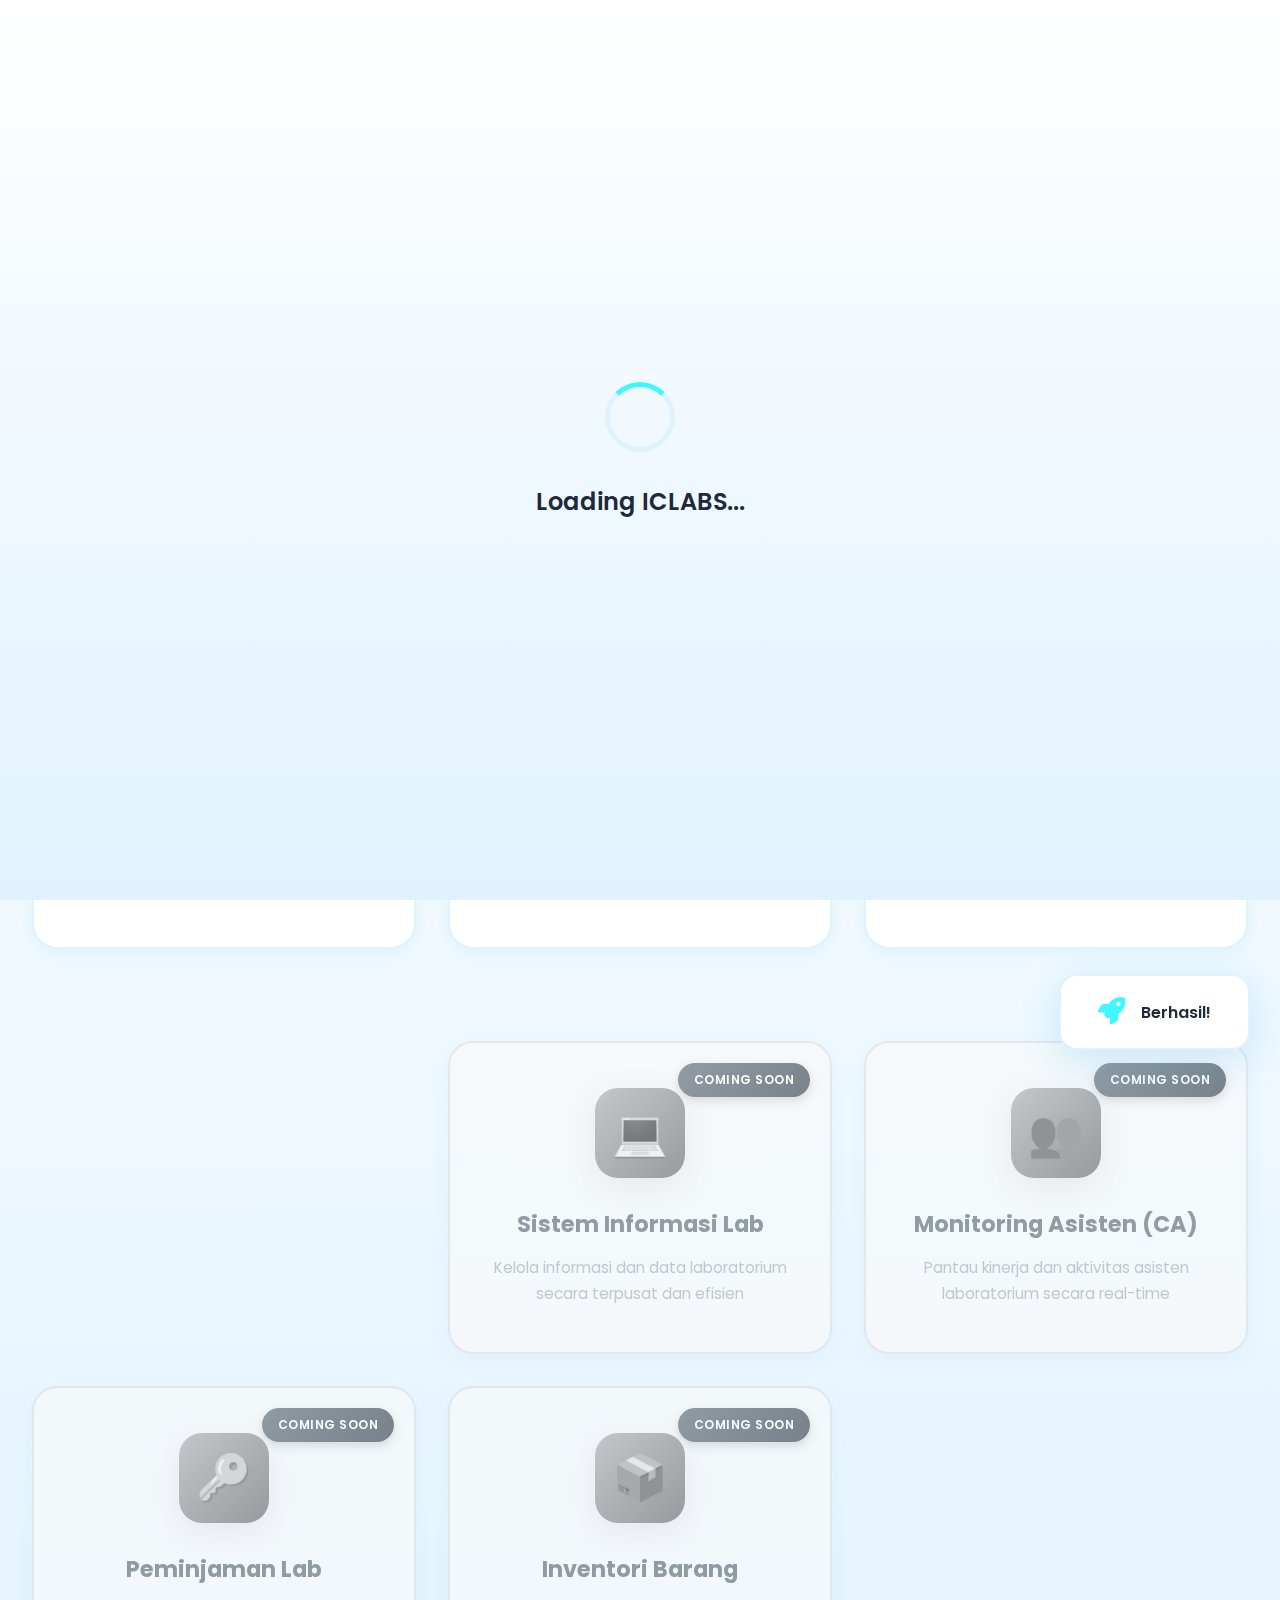
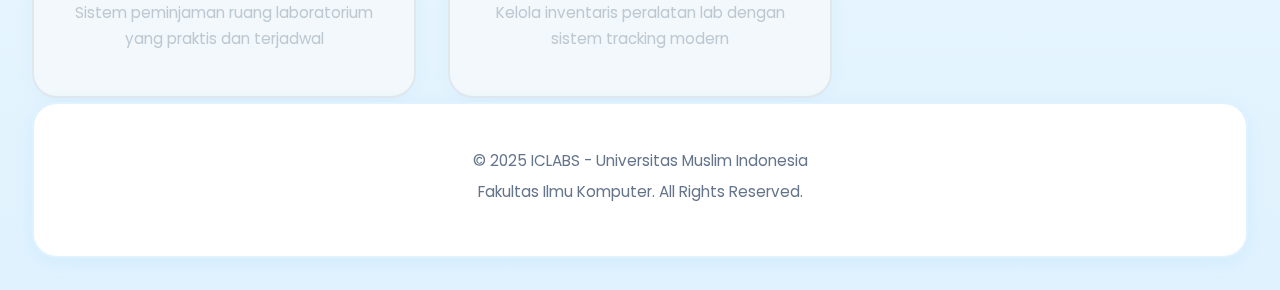
<file: index.html>
<!DOCTYPE html>
<html lang="id">
<head>
    <meta charset="UTF-8">
    <meta name="viewport" content="width=device-width, initial-scale=1.0">
    <title>ICLABS - Integrated Computer Laboratory System</title>
    <link href="https://fonts.googleapis.com/css2?family=Poppins:wght@300;400;500;600;700;800&display=swap" rel="stylesheet">
    <link rel="stylesheet" href="https://cdnjs.cloudflare.com/ajax/libs/font-awesome/6.5.1/css/all.min.css">
    <link rel="stylesheet" href="styles.css">
    <link rel="icon" href="iclabs.png" type="image/x-icon">
</head>
<body>
    <div class="loading-screen" id="loadingScreen">
        <div class="loader"></div>
        <div class="loading-text">Loading ICLABS...</div>
    </div>

    <!-- Scroll Progress Indicator -->
    <div class="scroll-indicator" id="scrollIndicator"></div>

    <!-- Grid Background -->
    <div class="grid-background"></div>
    
    <!-- Blue Orbs -->
    <div class="blue-orbs">
        <div class="orb"></div>
        <div class="orb"></div>
    </div>

    <!-- Toast Notification -->
    <div class="toast" id="toast">
        <i class="fas fa-rocket"></i>
        <span id="toastMessage">Berhasil!</span>
    </div>

    <!-- Floating Action Button -->
    <div class="fab" onclick="window.scrollTo({top: 0, behavior: 'smooth'})">
        <i class="fas fa-arrow-up"></i>
    </div>

    <div class="container">
        <!-- Header -->
        <div class="header">
            <div class="header-left">
                <div class="logos-container">
                    <!-- Logo Universitas Muslim Indonesia (Clickable) -->
                    <a href="https://umi.ac.id/" target="_blank" class="logo-link" title="Universitas Muslim Indonesia">
                        <div class="logo-box">
                            <img src="umi.png" alt="Logo UMI"> 
                            <div class="logo-placeholder">
                            </div>
                        </div>
                    </a>
                    
                    <div class="logo-connector"></div>
                    
                    <!-- Logo Fakultas Ilmu Komputer (Clickable) -->
                    <a href="https://fikom.umi.ac.id" target="_blank" class="logo-link" title="Fakultas Ilmu Komputer">
                        <div class="logo-box">
                            <img src="fikom.png" alt="Logo FIKOM">
                            <div class="logo-placeholder">
                            </div>
                        </div>
                    </a>
                    
                    <div class="logo-connector"></div>
                    
                    <!-- Logo ICLABS -->
                    <a href="https://fikom.umi.ac.id" target="_blank" class="logo-link" title="Fakultas Ilmu Komputer">
                        <div class="logo-box">
                            <img src="iclabs.png" alt="Logo FIKOM">
                            <div class="logo-placeholder">
                            </div>
                        </div>
                    </a>
                </div>
                
                <div class="university-info">
                    <h1>ICLABS</h1>
                    <p>Universitas Muslim Indonesia - Fakultas Ilmu Komputer</p>
                </div>
            </div>
        </div>

        <!-- Welcome Section -->
        <div class="welcome-section">
            <h2>Selamat Datang</h2>
            <p>Integrated Computer Laboratory System - Platform terpadu untuk manajemen laboratorium komputer yang modern dan efisien</p>
        </div>

        <!-- Apps Grid -->
        <div class="apps-grid">
            <!-- App 1 - Sistem Informasi Lab -->
            <a href="https://iclabs.fikom.umi.ac.id/" class="app-card" data-title="Sistem Informasi Sumber Daya">
                <div class="app-icon">📊</div>
                <h3>Sistem Informasi Sumber Daya</h3>
                <p>Manajemen sumber daya laboratorium dengan sistem yang terintegrasi</p>
            </a>
            <!-- App 2 - Monitoring Praktikum -->
            <a href="https://iclabs.fikom.umi.ac.id/s/monitoring-praktikum/" class="app-card" data-title="Monitoring Praktikum">
                <div class="app-icon">📋</div>
                <h3>Monitoring Praktikum</h3>
                <p>Lacak dan kelola kegiatan praktikum dengan mudah dan terorganisir</p>
            </a>

            <!-- App 3 - Pendaftaran Asisten -->
            <a href="https://iclabs.fikom.umi.ac.id/s/registrasi/login" class="app-card" data-title="Pendaftaran Asisten">
                <div class="app-icon">📝</div>
                <h3>Pendaftaran Asisten</h3>
                <p>Daftar sebagai asisten laboratorium dengan proses yang cepat</p>
            </a>

            <!-- App 4 - Pembayaran Lab -->
            <a href="https://iclabs.fikom.umi.ac.id/s/SIPEMLA/" class="app-card" data-title="Pembayaran Lab">
                <div class="app-icon">💳</div>
                <h3>Pembayaran Lab</h3>
                <p>Sistem pembayaran laboratorium yang aman dan transparan</p>
            </a>
            <!-- App 5 - Sistem Informasi Sumber Daya -->
            <a href="#" class="app-card coming-soon" data-title="Sistem Informasi Lab">
                <div class="coming-soon-badge">Coming Soon</div>
                <div class="app-icon">💻</div>
                <h3>Sistem Informasi Lab</h3>
                <p>Kelola informasi dan data laboratorium secara terpusat dan efisien</p>
            </a>          
            <!-- App 6 - Monitoring Asisten (CA) -->
            <a href="#" class="app-card coming-soon" data-title="Monitoring Asisten (CA)">
                <div class="coming-soon-badge">Coming Soon</div>
                <div class="app-icon">👥</div>
                <h3>Monitoring Asisten (CA)</h3>
                <p>Pantau kinerja dan aktivitas asisten laboratorium secara real-time</p>
            </a>
            <!-- App 7 - Peminjaman Lab -->
            <a href="#" class="app-card coming-soon" data-title="Peminjaman Lab">
                <div class="coming-soon-badge">Coming Soon</div>
                <div class="app-icon">🔑</div>
                <h3>Peminjaman Lab</h3>
                <p>Sistem peminjaman ruang laboratorium yang praktis dan terjadwal</p>
            </a>
            <!-- App 8 - Inventori Barang -->
            <a href="#" class="app-card coming-soon" data-title="Inventori Barang">
                <div class="coming-soon-badge">Coming Soon</div>
                <div class="app-icon">📦</div>
                <h3>Inventori Barang</h3>
                <p>Kelola inventaris peralatan lab dengan sistem tracking modern</p>
            </a>
        </div>

        <!-- Footer -->
        <div class="footer">
            <p>&copy; 2025 ICLABS - Universitas Muslim Indonesia</p>
            <p>Fakultas Ilmu Komputer. All Rights Reserved.</p>
        </div>
    </div>

    <!-- Main JavaScript -->
    <script src="script.js"> </script>
</body>
</html>
</file>
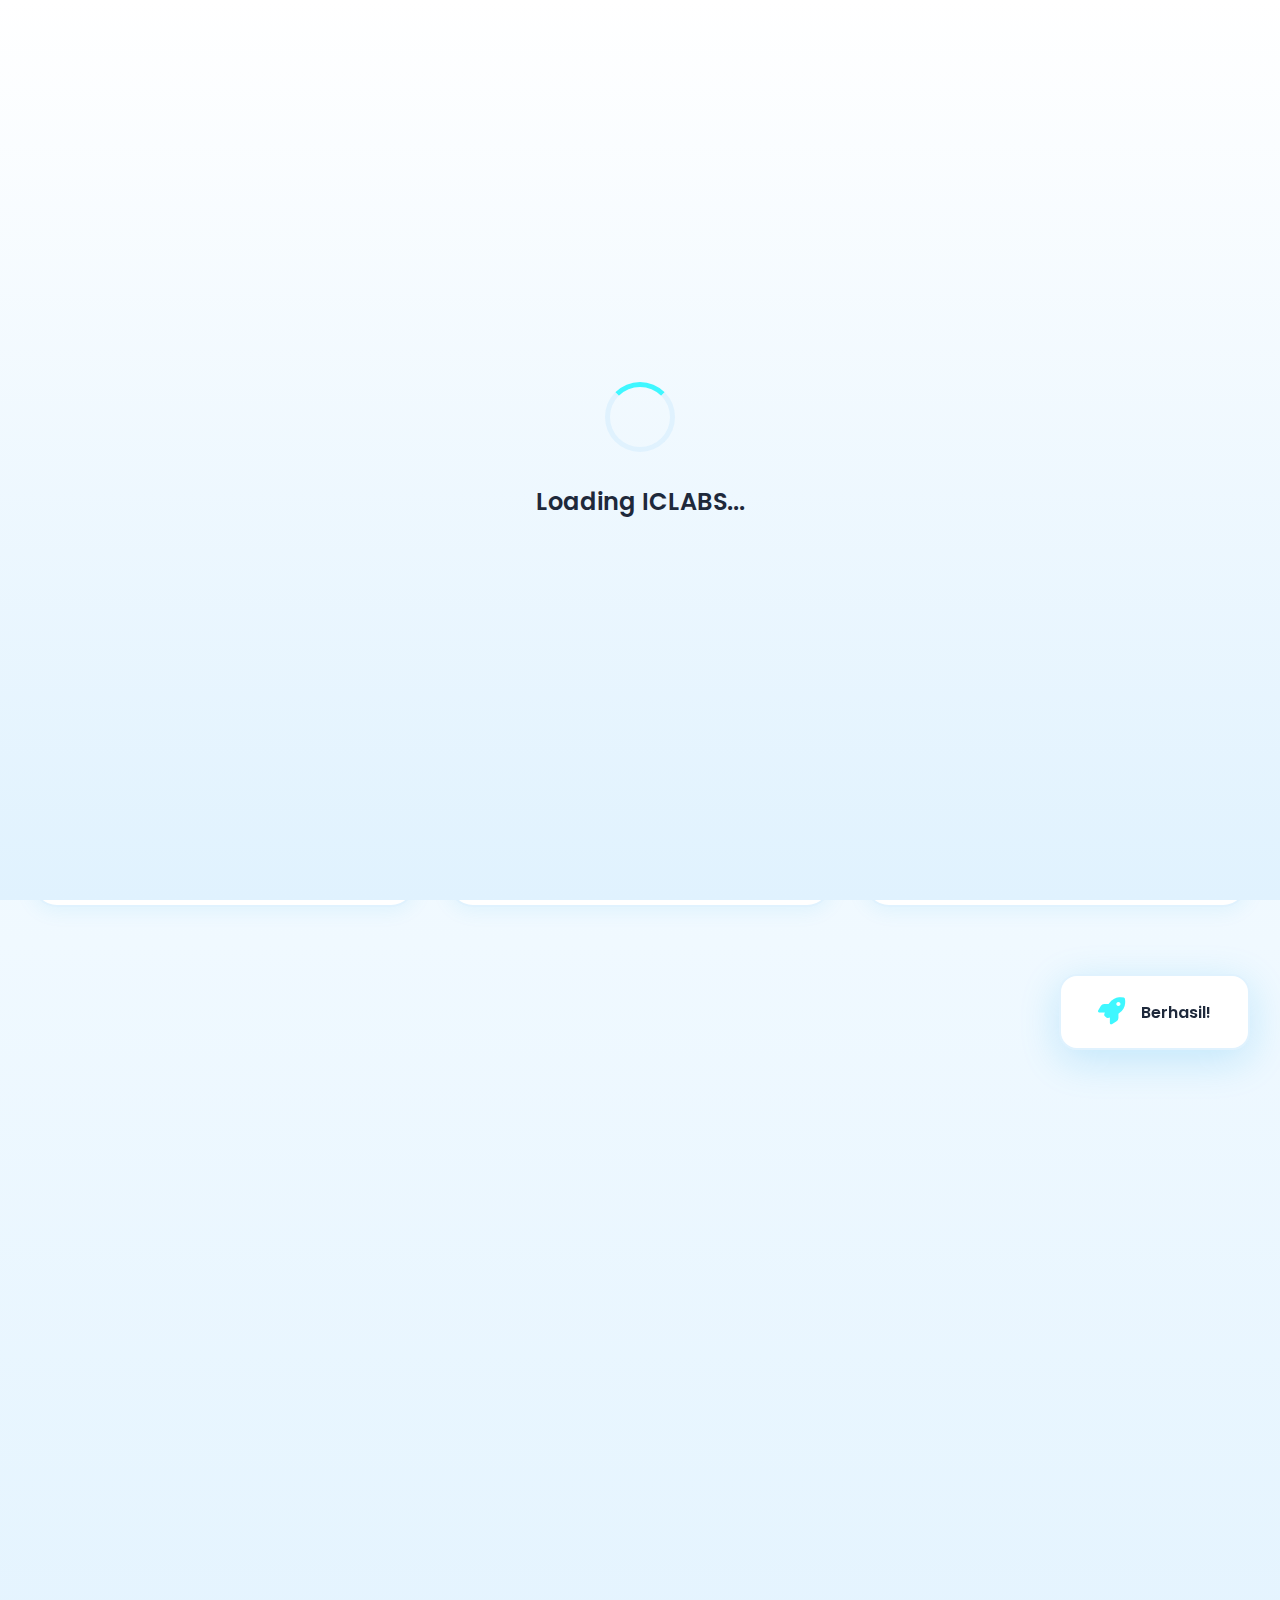
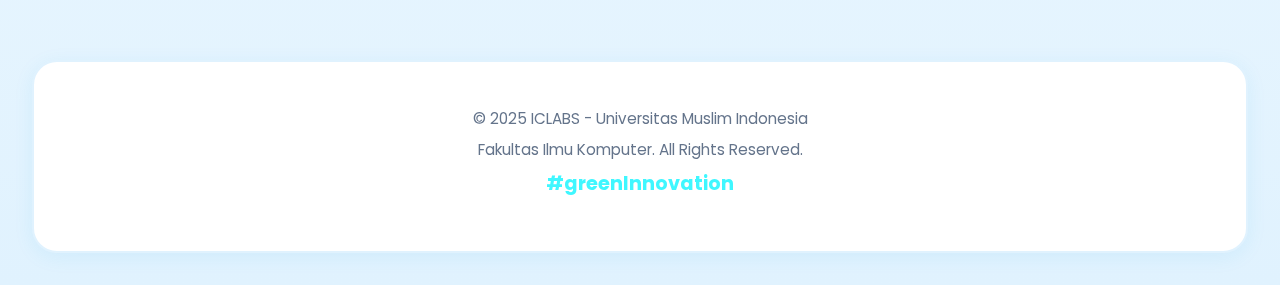
<file: tes.html>
<!DOCTYPE html>
<html lang="id">
<head>
    <meta charset="UTF-8">
    <meta name="viewport" content="width=device-width, initial-scale=1.0">
    <title>ICLABS - Integrated Computer Laboratory System</title>
    <link href="https://fonts.googleapis.com/css2?family=Poppins:wght@300;400;500;600;700;800&display=swap" rel="stylesheet">
    <link rel="stylesheet" href="https://cdnjs.cloudflare.com/ajax/libs/font-awesome/6.5.1/css/all.min.css">
    <style>
        * {
            margin: 0;
            padding: 0;
            box-sizing: border-box;
        }

        :root {
            --primary-cyan: #3ff7ff;
            --primary-blue: #0ea5e9;
            --dark-blue: #0369a1;
            --light-blue: #e0f2fe;
            --text-dark: #1e293b;
            --text-light: #64748b;
        }

        body {
            font-family: 'Poppins', sans-serif;
            background: linear-gradient(to bottom, #ffffff 0%, #f0f9ff 50%, #e0f2fe 100%);
            min-height: 100vh;
            color: var(--text-dark);
            overflow-x: hidden;
            position: relative;
        }

        /* Subtle Grid Background */
        .grid-background {
            position: fixed;
            width: 100%;
            height: 100%;
            top: 0;
            left: 0;
            z-index: 0;
            background-image: 
                linear-gradient(rgba(14, 165, 233, 0.03) 1px, transparent 1px),
                linear-gradient(90deg, rgba(14, 165, 233, 0.03) 1px, transparent 1px);
            background-size: 40px 40px;
        }

        /* Subtle Blue Orbs */
        .blue-orbs {
            position: fixed;
            width: 100%;
            height: 100%;
            top: 0;
            left: 0;
            z-index: 0;
            overflow: hidden;
            pointer-events: none;
        }

        .orb {
            position: absolute;
            border-radius: 50%;
            filter: blur(100px);
            opacity: 0.15;
            animation: floatOrb 20s infinite ease-in-out;
        }

        .orb:nth-child(1) {
            width: 500px;
            height: 500px;
            background: radial-gradient(circle, var(--primary-cyan), transparent);
            top: -15%;
            right: -10%;
            animation-delay: 0s;
        }

        .orb:nth-child(2) {
            width: 400px;
            height: 400px;
            background: radial-gradient(circle, var(--primary-blue), transparent);
            bottom: -10%;
            left: -5%;
            animation-delay: 5s;
        }

        @keyframes floatOrb {
            0%, 100% { transform: translate(0, 0); }
            50% { transform: translate(50px, 50px); }
        }

        .container {
            max-width: 1400px;
            margin: 0 auto;
            padding: 2rem;
            position: relative;
            z-index: 1;
        }

        /* Clean White Header with Blue Accent */
        .header {
            display: flex;
            align-items: center;
            justify-content: space-between;
            margin-bottom: 3rem;
            padding: 2rem 3rem;
            background: #ffffff;
            border-radius: 25px;
            border: 2px solid var(--light-blue);
            box-shadow: 0 4px 20px rgba(14, 165, 233, 0.08);
            position: relative;
            overflow: hidden;
            opacity: 0;
            animation: slideDown 1s ease forwards 0.2s;
        }

        .header::before {
            content: '';
            position: absolute;
            top: 0;
            left: -100%;
            width: 100%;
            height: 100%;
            background: linear-gradient(90deg, transparent, rgba(63, 247, 255, 0.08), transparent);
            animation: shimmer 4s infinite;
        }

        @keyframes shimmer {
            0% { left: -100%; }
            100% { left: 100%; }
        }

        @keyframes slideDown {
            from {
                opacity: 0;
                transform: translateY(-60px);
            }
            to {
                opacity: 1;
                transform: translateY(0);
            }
        }

        .header-left {
            display: flex;
            align-items: center;
            gap: 2.5rem;
        }

        /* Logo Container - Lurus Horizontal */
        .logos-container {
            display: flex;
            align-items: center;
            gap: 0;
        }

        .logo-link {
            text-decoration: none;
            display: block;
        }

        .logo-box {
            width: 110px;
            height: 110px;
            background: #ffffff;
            border-radius: 20px;
            display: flex;
            align-items: center;
            justify-content: center;
            border: 3px solid var(--primary-cyan);
            position: relative;
            transition: all 0.5s cubic-bezier(0.34, 1.56, 0.64, 1);
            box-shadow: 0 4px 15px rgba(14, 165, 233, 0.15);
            overflow: hidden;
            cursor: pointer;
        }

        .logo-box::before {
            content: '';
            position: absolute;
            inset: 0;
            background: linear-gradient(135deg, rgba(63, 247, 255, 0.1), transparent);
            opacity: 0;
            transition: opacity 0.5s ease;
        }

        .logo-link:hover .logo-box {
            transform: translateY(-8px) scale(1.05);
            box-shadow: 0 15px 35px rgba(63, 247, 255, 0.25);
            border-color: var(--primary-blue);
        }

        .logo-link:hover .logo-box::before {
            opacity: 1;
        }

        .logo-link:active .logo-box {
            transform: translateY(-4px) scale(1.03);
        }

        .logo-box img {
            width: 100%;
            height: 100%;
            object-fit: contain;
            padding: 15px;
            transition: all 0.4s ease;
        }

        .logo-link:hover .logo-box img {
            transform: scale(1.08);
        }

        .logo-placeholder {
            width: 100%;
            height: 100%;
            display: flex;
            flex-direction: column;
            align-items: center;
            justify-content: center;
            font-size: 10px;
            text-align: center;
            color: var(--primary-blue);
            font-weight: 700;
            line-height: 1.4;
        }

        /* Connector Line */
        .logo-connector {
            width: 60px;
            height: 2px;
            background: linear-gradient(90deg, var(--primary-cyan), var(--primary-blue));
            position: relative;
            margin: 0 -5px;
        }

        .logo-connector::after {
            content: '';
            position: absolute;
            left: 50%;
            top: 50%;
            transform: translate(-50%, -50%);
            width: 8px;
            height: 8px;
            background: var(--primary-cyan);
            border-radius: 50%;
            box-shadow: 0 0 10px var(--primary-cyan);
            animation: pulse 2s ease-in-out infinite;
        }

        @keyframes pulse {
            0%, 100% { 
                opacity: 0.6; 
                transform: translate(-50%, -50%) scale(1); 
            }
            50% { 
                opacity: 1; 
                transform: translate(-50%, -50%) scale(1.3); 
            }
        }

        .university-info h1 {
            font-size: 2.5rem;
            font-weight: 800;
            background: linear-gradient(135deg, var(--dark-blue), var(--primary-cyan));
            -webkit-background-clip: text;
            -webkit-text-fill-color: transparent;
            background-clip: text;
            margin-bottom: 0.5rem;
            position: relative;
        }

        .university-info h1::after {
            content: '';
            position: absolute;
            bottom: -8px;
            left: 0;
            width: 70px;
            height: 4px;
            background: var(--primary-cyan);
            border-radius: 10px;
        }

        .university-info p {
            font-size: 1.05rem;
            color: var(--text-light);
            font-weight: 400;
        }

        /* Welcome Section with Typewriter */
        .welcome-section {
            text-align: center;
            margin-bottom: 4.5rem;
            padding: 3rem 2rem;
            opacity: 1;
        }

        .welcome-section h2 {
            font-size: 3.8rem;
            font-weight: 900;
            background: linear-gradient(135deg, var(--dark-blue), var(--primary-cyan));
            -webkit-background-clip: text;
            -webkit-text-fill-color: transparent;
            background-clip: text;
            margin-bottom: 1.5rem;
            position: relative;
            display: inline-block;
            letter-spacing: -0.5px;
            min-height: 4rem;
            transition: opacity 0.5s ease;
        }

        .welcome-section h2::after {
            content: '';
            position: absolute;
            bottom: -15px;
            left: 50%;
            transform: translateX(-50%);
            width: 50%;
            height: 4px;
            background: linear-gradient(90deg, transparent, var(--primary-cyan), transparent);
        }

        .welcome-section p {
            font-size: 1.25rem;
            color: var(--text-light);
            font-weight: 400;
            max-width: 800px;
            margin: 0 auto;
            line-height: 1.8;
            min-height: 2.5rem;
            transition: opacity 0.5s ease;
        }

        /* White Cards with Blue Accent */
        .apps-grid {
            display: grid;
            grid-template-columns: repeat(auto-fit, minmax(300px, 1fr));
            gap: 2rem;
            margin-bottom: 4rem;
            perspective: 1000px;
        }

        .app-card {
            background: #ffffff;
            border-radius: 25px;
            padding: 2.8rem 2.2rem;
            text-align: center;
            border: 2px solid var(--light-blue);
            transition: all 0.5s cubic-bezier(0.23, 1, 0.32, 1);
            cursor: pointer;
            position: relative;
            overflow: hidden;
            opacity: 0;
            transform: translateY(60px);
            box-shadow: 0 4px 20px rgba(14, 165, 233, 0.08);
            text-decoration: none;
            display: block;
            color: var(--text-dark);
        }

        .app-card.show {
            opacity: 1;
            transform: translateY(0);
        }

        .app-card::before {
            content: '';
            position: absolute;
            top: 0;
            left: 0;
            width: 100%;
            height: 100%;
            background: linear-gradient(135deg, rgba(63, 247, 255, 0.05), rgba(14, 165, 233, 0.05));
            opacity: 0;
            transition: opacity 0.5s ease;
            z-index: 0;
        }

        .app-card::after {
            content: '';
            position: absolute;
            top: 50%;
            left: 50%;
            width: 0;
            height: 0;
            border-radius: 50%;
            background: radial-gradient(circle, rgba(63, 247, 255, 0.15), transparent);
            transform: translate(-50%, -50%);
            transition: all 0.6s ease;
        }

        .app-card:hover::after {
            width: 400%;
            height: 400%;
        }

        .app-card:hover {
            transform: translateY(-15px) scale(1.02);
            border-color: var(--primary-cyan);
            box-shadow: 0 20px 50px rgba(63, 247, 255, 0.2);
        }

        .app-card:hover::before {
            opacity: 1;
        }

        .app-card:active {
            transform: translateY(-12px) scale(1.01);
        }

        /* Blue Gradient Icon */
        .app-icon {
            width: 90px;
            height: 90px;
            margin: 0 auto 1.8rem;
            background: linear-gradient(135deg, var(--primary-cyan), var(--primary-blue));
            border-radius: 23px;
            display: flex;
            align-items: center;
            justify-content: center;
            font-size: 2.8rem;
            position: relative;
            z-index: 1;
            transition: all 0.5s cubic-bezier(0.68, -0.55, 0.265, 1.55);
            box-shadow: 0 10px 30px rgba(63, 247, 255, 0.25);
        }

        .app-icon::before {
            content: '';
            position: absolute;
            inset: -2px;
            background: linear-gradient(45deg, var(--primary-cyan), transparent, var(--primary-blue));
            border-radius: 25px;
            z-index: -1;
            opacity: 0;
            transition: opacity 0.5s ease;
            animation: rotate 3s linear infinite;
        }

        @keyframes rotate {
            0% { transform: rotate(0deg); }
            100% { transform: rotate(360deg); }
        }

        .app-card:hover .app-icon {
            transform: rotateY(360deg) scale(1.12);
            box-shadow: 0 15px 40px rgba(63, 247, 255, 0.4);
        }

        .app-card:hover .app-icon::before {
            opacity: 1;
        }

        .app-card h3 {
            font-size: 1.4rem;
            font-weight: 700;
            color: var(--text-dark);
            margin-bottom: 0.9rem;
            position: relative;
            z-index: 1;
            transition: all 0.4s ease;
        }

        .app-card:hover h3 {
            color: var(--primary-blue);
            transform: scale(1.05);
        }

        .app-card p {
            font-size: 0.95rem;
            color: var(--text-light);
            font-weight: 400;
            position: relative;
            z-index: 1;
            transition: all 0.4s ease;
            line-height: 1.7;
        }

        .app-card:hover p {
            color: var(--text-dark);
        }

        /* Ripple Effect */
        .ripple {
            position: absolute;
            border-radius: 50%;
            background: rgba(63, 247, 255, 0.3);
            transform: scale(0);
            animation: rippleEffect 0.7s ease-out;
            pointer-events: none;
        }

        @keyframes rippleEffect {
            to {
                transform: scale(5);
                opacity: 0;
            }
        }

        /* Toast Notification */
        .toast {
            position: fixed;
            bottom: -150px;
            right: 30px;
            background: #ffffff;
            color: var(--text-dark);
            padding: 1.4rem 2.3rem;
            border-radius: 18px;
            font-weight: 600;
            font-size: 1rem;
            z-index: 10000;
            transition: all 0.5s cubic-bezier(0.68, -0.55, 0.265, 1.55);
            box-shadow: 0 10px 40px rgba(14, 165, 233, 0.2);
            display: flex;
            align-items: center;
            gap: 1rem;
            border: 2px solid var(--light-blue);
        }

        .toast.show {
            bottom: 40px;
            animation: bounce 0.6s ease;
        }

        @keyframes bounce {
            0%, 100% { transform: translateY(0); }
            50% { transform: translateY(-10px); }
        }

        .toast i {
            font-size: 1.7rem;
            color: var(--primary-cyan);
            animation: iconPulse 1s ease infinite;
        }

        @keyframes iconPulse {
            0%, 100% { transform: scale(1); }
            50% { transform: scale(1.15); }
        }

        /* Footer */
        .footer {
            text-align: center;
            padding: 2.8rem 2rem;
            color: var(--text-light);
            font-size: 0.95rem;
            background: #ffffff;
            border-radius: 25px;
            position: relative;
            margin-top: 4rem;
            border: 2px solid var(--light-blue);
            box-shadow: 0 4px 20px rgba(14, 165, 233, 0.08);
        }

        .footer::before {
            content: '';
            position: absolute;
            top: 0;
            left: 50%;
            transform: translateX(-50%);
            width: 0;
            height: 2px;
            background: linear-gradient(90deg, transparent, var(--primary-cyan), transparent);
            animation: lineGlow 3s ease infinite;
        }

        @keyframes lineGlow {
            0%, 100% { width: 0; }
            50% { width: 50%; }
        }

        .footer p {
            margin-bottom: 0.5rem;
        }

        .footer .hashtag {
            color: var(--primary-cyan);
            font-weight: 700;
            font-size: 1.2rem;
        }

        /* Scroll Indicator */
        .scroll-indicator {
            position: fixed;
            top: 0;
            left: 0;
            height: 4px;
            background: linear-gradient(90deg, var(--primary-cyan), var(--primary-blue));
            z-index: 9999;
            transition: width 0.1s ease;
            box-shadow: 0 2px 10px rgba(63, 247, 255, 0.3);
        }

        /* Loading Animation */
        .loading-screen {
            position: fixed;
            top: 0;
            left: 0;
            width: 100%;
            height: 100%;
            background: linear-gradient(to bottom, #ffffff, #e0f2fe);
            display: flex;
            flex-direction: column;
            align-items: center;
            justify-content: center;
            gap: 2rem;
            z-index: 10001;
            transition: opacity 0.6s ease, visibility 0.6s ease;
        }

        .loading-screen.hidden {
            opacity: 0;
            visibility: hidden;
        }

        .loader {
            width: 70px;
            height: 70px;
            border: 5px solid var(--light-blue);
            border-top-color: var(--primary-cyan);
            border-radius: 50%;
            animation: spin 1s linear infinite;
        }

        @keyframes spin {
            to { transform: rotate(360deg); }
        }

        .loading-text {
            font-size: 1.5rem;
            font-weight: 600;
            color: var(--text-dark);
        }

        /* Floating Action Button */
        .fab {
            position: fixed;
            bottom: 30px;
            right: 30px;
            width: 58px;
            height: 58px;
            background: linear-gradient(135deg, var(--primary-cyan), var(--primary-blue));
            border-radius: 50%;
            display: flex;
            align-items: center;
            justify-content: center;
            box-shadow: 0 8px 25px rgba(63, 247, 255, 0.3);
            cursor: pointer;
            transition: all 0.4s cubic-bezier(0.68, -0.55, 0.265, 1.55);
            z-index: 9998;
        }

        .fab:hover {
            transform: scale(1.12) rotate(90deg);
            box-shadow: 0 12px 35px rgba(63, 247, 255, 0.5);
        }

        .fab i {
            color: #ffffff;
            font-size: 1.4rem;
        }

        /* Responsive */
        @media (max-width: 968px) {
            .header {
                flex-direction: column;
                padding: 1.8rem;
            }

            .header-left {
                flex-direction: column;
                gap: 2rem;
            }

            .logos-container {
                flex-wrap: wrap;
                justify-content: center;
            }

            .logo-box {
                width: 85px;
                height: 85px;
            }

            .welcome-section h2 {
                font-size: 2.5rem;
            }

            .welcome-section p {
                font-size: 1.1rem;
            }

            .apps-grid {
                grid-template-columns: 1fr;
                gap: 1.8rem;
            }

            .app-card {
                padding: 2.5rem 2rem;
            }
        }

        @media (max-width: 480px) {
            .university-info h1 {
                font-size: 1.8rem;
            }

            .welcome-section h2 {
                font-size: 2rem;
            }

            .logo-box {
                width: 70px;
                height: 70px;
            }

            .logo-connector {
                width: 35px;
            }
        }
        /* Blinking Cursor untuk Typewriter Effect */
.welcome-section h2::after {
    content: '|';
    position: absolute;
    right: -15px;
    animation: blink 0.7s infinite;
    background: transparent;
    box-shadow: none;
}

@keyframes blink {
    0%, 50% { opacity: 1; }
    51%, 100% { opacity: 0; }
}

.welcome-section h2 {
    position: relative;
    display: inline-block;
}

    </style>
</head>
<body>
    <!-- Loading Screen -->
    <div class="loading-screen" id="loadingScreen">
        <div class="loader"></div>
        <div class="loading-text">Loading ICLABS...</div>
    </div>

    <!-- Scroll Progress Indicator -->
    <div class="scroll-indicator" id="scrollIndicator"></div>

    <!-- Grid Background -->
    <div class="grid-background"></div>
    
    <!-- Blue Orbs -->
    <div class="blue-orbs">
        <div class="orb"></div>
        <div class="orb"></div>
    </div>

    <!-- Toast Notification -->
    <div class="toast" id="toast">
        <i class="fas fa-rocket"></i>
        <span id="toastMessage">Berhasil!</span>
    </div>

    <!-- Floating Action Button -->
    <div class="fab" onclick="window.scrollTo({top: 0, behavior: 'smooth'})">
        <i class="fas fa-arrow-up"></i>
    </div>

    <div class="container">
        <!-- Header -->
        <div class="header">
            <div class="header-left">
                <div class="logos-container">
                    <!-- Logo Universitas Muslim Indonesia (Clickable) -->
                    <a href="https://www.umi.ac.id" target="_blank" class="logo-link" title="Universitas Muslim Indonesia">
                        <div class="logo-box">
                            <!-- TARUH LOGO UMI DI SINI -->
                            <!-- Contoh: <img src="path/to/logo-umi.png" alt="Logo UMI"> -->
                            <div class="logo-placeholder">
                                LOGO<br>UMI
                            </div>
                        </div>
                    </a>
                    
                    <div class="logo-connector"></div>
                    
                    <!-- Logo Fakultas Ilmu Komputer (Clickable) -->
                    <a href="https://fikom.umi.ac.id" target="_blank" class="logo-link" title="Fakultas Ilmu Komputer">
                        <div class="logo-box">
                            <!-- TARUH LOGO FIKOM DI SINI -->
                            <!-- Contoh: <img src="path/to/logo-fikom.png" alt="Logo FIKOM"> -->
                            <div class="logo-placeholder">
                                LOGO<br>FIKOM
                            </div>
                        </div>
                    </a>
                    
                    <div class="logo-connector"></div>
                    
                    <!-- Logo ICLABS -->
                    <div class="logo-box">
                        <!-- TARUH LOGO ICLABS DI SINI -->
                        <!-- Contoh: <img src="path/to/logo-iclabs.png" alt="Logo ICLABS"> -->
                        <div class="logo-placeholder">
                            LOGO<br>ICLABS
                        </div>
                    </div>
                </div>
                
                <div class="university-info">
                    <h1>ICLABS</h1>
                    <p>Universitas Muslim Indonesia - Fakultas Ilmu Komputer</p>
                </div>
            </div>
        </div>

        <!-- Welcome Section with Typewriter Effect -->
        <div class="welcome-section">
            <h2></h2>
            <p></p>
        </div>

        <!-- Apps Grid -->
        <div class="apps-grid">
            <!-- App 1 - Sistem Informasi Lab -->
            <a href="#" class="app-card" data-title="Sistem Informasi Lab">
                <div class="app-icon">💻</div>
                <h3>Sistem Informasi Lab</h3>
                <p>Kelola informasi dan data laboratorium secara terpusat dan efisien</p>
            </a>

            <!-- App 2 - Sistem Informasi Sumber Daya -->
            <a href="#" class="app-card" data-title="Sistem Informasi Sumber Daya">
                <div class="app-icon">📊</div>
                <h3>Sistem Informasi Sumber Daya</h3>
                <p>Manajemen sumber daya laboratorium dengan sistem yang terintegrasi</p>
            </a>

            <!-- App 3 - Monitoring Asisten (CA) -->
            <a href="#" class="app-card" data-title="Monitoring Asisten (CA)">
                <div class="app-icon">👥</div>
                <h3>Monitoring Asisten (CA)</h3>
                <p>Pantau kinerja dan aktivitas asisten laboratorium secara real-time</p>
            </a>

            <!-- App 4 - Monitoring Praktikum -->
            <a href="#" class="app-card" data-title="Monitoring Praktikum">
                <div class="app-icon">📋</div>
                <h3>Monitoring Praktikum</h3>
                <p>Lacak dan kelola kegiatan praktikum dengan mudah dan terorganisir</p>
            </a>

            <!-- App 5 - Peminjaman Lab -->
            <a href="#" class="app-card" data-title="Peminjaman Lab">
                <div class="app-icon">🔑</div>
                <h3>Peminjaman Lab</h3>
                <p>Sistem peminjaman ruang laboratorium yang praktis dan terjadwal</p>
            </a>

            <!-- App 6 - Pendaftaran Asisten -->
            <a href="#" class="app-card" data-title="Pendaftaran Asisten">
                <div class="app-icon">📝</div>
                <h3>Pendaftaran Asisten</h3>
                <p>Daftar sebagai asisten laboratorium dengan proses yang cepat</p>
            </a>

            <!-- App 7 - Inventori Barang -->
            <a href="#" class="app-card" data-title="Inventori Barang">
                <div class="app-icon">📦</div>
                <h3>Inventori Barang</h3>
                <p>Kelola inventaris peralatan lab dengan sistem tracking modern</p>
            </a>

            <!-- App 8 - Pembayaran Lab -->
            <a href="#" class="app-card" data-title="Pembayaran Lab">
                <div class="app-icon">💳</div>
                <h3>Pembayaran Lab</h3>
                <p>Sistem pembayaran laboratorium yang aman dan transparan</p>
            </a>
        </div>

        <!-- Footer -->
        <div class="footer">
            <p>&copy; 2025 ICLABS - Universitas Muslim Indonesia</p>
            <p>Fakultas Ilmu Komputer. All Rights Reserved.</p>
            <p class="hashtag">#greenInnovation</p>
        </div>
    </div>

    <!-- Main JavaScript -->
    <script>
        // ==================== TYPEWRITER EFFECT WITH LANGUAGE SWITCHING ====================
      // ==================== TYPEWRITER EFFECT - CHARACTER BY CHARACTER ====================
const texts = [
    {
        title: "Selamat Datang",
        subtitle: "Sistem Laboratorium Komputer Terintegrasi - Platform terpadu untuk manajemen laboratorium komputer yang modern dan efisien"
    },
    {
        title: "Welcome",
        subtitle: "Integrated Computer Laboratory System - A unified platform for modern and efficient computer laboratory management"
    }
];

let textIndex = 0;
let charIndex = 0;
let isTypingTitle = true;
let isDeleting = false;

function typeWriter() {
    const titleElement = document.querySelector('.welcome-section h2');
    const subtitleElement = document.querySelector('.welcome-section p');
    const currentText = texts[textIndex];
    
    if (isTypingTitle) {
        // Mengetik Title
        if (!isDeleting && charIndex < currentText.title.length) {
            titleElement.textContent += currentText.title.charAt(charIndex);
            charIndex++;
            setTimeout(typeWriter, 100); // 100ms per karakter
        } else if (!isDeleting && charIndex === currentText.title.length) {
            // Title selesai, mulai subtitle
            charIndex = 0;
            isTypingTitle = false;
            setTimeout(typeWriter, 500); // Jeda sebelum subtitle
        }
    } else {
        // Mengetik Subtitle
        if (!isDeleting && charIndex < currentText.subtitle.length) {
            subtitleElement.textContent += currentText.subtitle.charAt(charIndex);
            charIndex++;
            setTimeout(typeWriter, 50); // 50ms per karakter (lebih cepat)
        } else if (!isDeleting && charIndex === currentText.subtitle.length) {
            // Subtitle selesai, tunggu lalu ganti bahasa
            setTimeout(() => {
                isDeleting = true;
                typeWriter();
            }, 3000); // Tunggu 3 detik
        } else if (isDeleting && subtitleElement.textContent.length > 0) {
            // Hapus subtitle karakter per karakter
            subtitleElement.textContent = subtitleElement.textContent.slice(0, -1);
            setTimeout(typeWriter, 30); // Hapus cepat
        } else if (isDeleting && subtitleElement.textContent.length === 0) {
            // Subtitle terhapus, hapus title
            if (titleElement.textContent.length > 0) {
                titleElement.textContent = titleElement.textContent.slice(0, -1);
                setTimeout(typeWriter, 30);
            } else {
                // Semua terhapus, ganti bahasa
                textIndex = (textIndex + 1) % texts.length;
                charIndex = 0;
                isTypingTitle = true;
                isDeleting = false;
                setTimeout(typeWriter, 500);
            }
        }
    }
}

// ==================== LOADING SCREEN ====================
window.addEventListener('load', () => {
    setTimeout(() => {
        document.getElementById('loadingScreen').classList.add('hidden');
        setTimeout(typeWriter, 500); // Mulai typewriter
    }, 1200);
});

// ==================== SCROLL PROGRESS ====================
window.addEventListener('scroll', () => {
    const scrollIndicator = document.getElementById('scrollIndicator');
    const windowHeight = document.documentElement.scrollHeight - document.documentElement.clientHeight;
    const scrolled = (window.scrollY / windowHeight) * 100;
    scrollIndicator.style.width = scrolled + '%';
});

// ==================== SCROLL REVEAL ====================
const observerOptions = {
    threshold: 0.15,
    rootMargin: '0px 0px -80px 0px'
};

const observer = new IntersectionObserver((entries) => {
    entries.forEach((entry, index) => {
        if (entry.isIntersecting) {
            setTimeout(() => {
                entry.target.classList.add('show');
            }, index * 120);
        }
    });
}, observerOptions);

document.querySelectorAll('.app-card').forEach(card => {
    observer.observe(card);
});

// ==================== RIPPLE EFFECT ====================
function createRipple(event) {
    const card = event.currentTarget;
    const ripple = document.createElement('span');
    const rect = card.getBoundingClientRect();
    const size = Math.max(rect.width, rect.height);
    const x = event.clientX - rect.left - size / 2;
    const y = event.clientY - rect.top - size / 2;

    ripple.style.width = ripple.style.height = size + 'px';
    ripple.style.left = x + 'px';
    ripple.style.top = y + 'px';
    ripple.classList.add('ripple');

    card.appendChild(ripple);
    setTimeout(() => ripple.remove(), 700);
}

// ==================== APP CARD INTERACTIONS ====================
const appCards = document.querySelectorAll('.app-card');

appCards.forEach(card => {
    card.addEventListener('click', function(e) {
        createRipple(e);
        const title = this.getAttribute('data-title');
        showToast(`🚀 Membuka ${title}...`);
    });

    card.addEventListener('mousemove', (e) => {
        const rect = card.getBoundingClientRect();
        const x = e.clientX - rect.left;
        const y = e.clientY - rect.top;
        const centerX = rect.width / 2;
        const centerY = rect.height / 2;
        const rotateX = (y - centerY) / 25;
        const rotateY = (centerX - x) / 25;
        
        card.style.transform = `translateY(-15px) scale(1.02) rotateX(${rotateX}deg) rotateY(${rotateY}deg)`;
    });

    card.addEventListener('mouseleave', () => {
        card.style.transform = 'translateY(0) scale(1) rotateX(0) rotateY(0)';
    });
});

// ==================== TOAST ====================
function showToast(message) {
    const toast = document.getElementById('toast');
    const toastMessage = document.getElementById('toastMessage');
    toastMessage.textContent = message;
    toast.classList.add('show');
    setTimeout(() => toast.classList.remove('show'), 3000);
}

// ==================== KEYBOARD ====================
document.addEventListener('keydown', (e) => {
    if (e.key === 'Escape') {
        document.querySelectorAll('.app-card').forEach(card => {
            card.style.transform = 'translateY(0) scale(1) rotateX(0) rotateY(0)';
        });
    }
    if (e.key === 'Home') {
        e.preventDefault();
        window.scrollTo({top: 0, behavior: 'smooth'});
    }
});

// ==================== FAB ====================
window.addEventListener('scroll', () => {
    const fab = document.querySelector('.fab');
    if (window.scrollY > 300) {
        fab.style.opacity = '1';
        fab.style.pointerEvents = 'all';
    } else {
        fab.style.opacity = '0';
        fab.style.pointerEvents = 'none';
    }
});

document.querySelector('.fab').style.opacity = '0';
document.querySelector('.fab').style.pointerEvents = 'none';

    </script>
</body>
</html>
</file>
<file: styles.css>
* {
     margin: 0;
     padding: 0;
     box-sizing: border-box;
 }

 :root {
     --primary-cyan: #3ff7ff;
     --primary-blue: #0ea5e9;
     --dark-blue: #0369a1;
     --light-blue: #e0f2fe;
     --text-dark: #1e293b;
     --text-light: #64748b;
 }

 body {
     font-family: 'Poppins', sans-serif;
     background: linear-gradient(to bottom, #ffffff 0%, #f0f9ff 50%, #e0f2fe 100%);
     min-height: 100vh;
     color: var(--text-dark);
     overflow-x: hidden;
     position: relative;
 }

 /* Subtle Grid Background */
 .grid-background {
     position: fixed;
     width: 100%;
     height: 100%;
     top: 0;
     left: 0;
     z-index: 0;
     background-image:
         linear-gradient(rgba(14, 165, 233, 0.03) 1px, transparent 1px),
         linear-gradient(90deg, rgba(14, 165, 233, 0.03) 1px, transparent 1px);
     background-size: 40px 40px;
 }

 /* Subtle Blue Orbs */
 .blue-orbs {
     position: fixed;
     width: 100%;
     height: 100%;
     top: 0;
     left: 0;
     z-index: 0;
     overflow: hidden;
     pointer-events: none;
 }

 .orb {
     position: absolute;
     border-radius: 50%;
     filter: blur(100px);
     opacity: 0.15;
     animation: floatOrb 20s infinite ease-in-out;
 }

 .orb:nth-child(1) {
     width: 500px;
     height: 500px;
     background: radial-gradient(circle, var(--primary-cyan), transparent);
     top: -15%;
     right: -10%;
     animation-delay: 0s;
 }

 .orb:nth-child(2) {
     width: 400px;
     height: 400px;
     background: radial-gradient(circle, var(--primary-blue), transparent);
     bottom: -10%;
     left: -5%;
     animation-delay: 5s;
 }

 @keyframes floatOrb {

     0%,
     100% {
         transform: translate(0, 0);
     }

     50% {
         transform: translate(50px, 50px);
     }
 }

 .container {
     max-width: 1400px;
     margin: 0 auto;
     padding: 2rem;
     position: relative;
     z-index: 1;
 }

 /* Clean White Header with Blue Accent */
 .header {
     display: flex;
     align-items: center;
     justify-content: space-between;
     margin-bottom: 3rem;
     padding: 2rem 3rem;
     background: #ffffff;
     border-radius: 25px;
     border: 2px solid var(--light-blue);
     box-shadow: 0 4px 20px rgba(14, 165, 233, 0.08);
     position: relative;
     overflow: hidden;
     opacity: 0;
     animation: slideDown 1s ease forwards 0.2s;
 }

 .header::before {
     content: '';
     position: absolute;
     top: 0;
     left: -100%;
     width: 100%;
     height: 100%;
     background: linear-gradient(90deg, transparent, rgba(63, 247, 255, 0.08), transparent);
     animation: shimmer 4s infinite;
 }

 @keyframes shimmer {
     0% {
         left: -100%;
     }

     100% {
         left: 100%;
     }
 }

 @keyframes slideDown {
     from {
         opacity: 0;
         transform: translateY(-60px);
     }

     to {
         opacity: 1;
         transform: translateY(0);
     }
 }

 .header-left {
     display: flex;
     align-items: center;
     gap: 2.5rem;
 }

 .logos-container {
     display: flex;
     align-items: center;
     gap: 1.2rem;
 }

 /* Clickable Logo Box */
 .logo-link {
     text-decoration: none;
     display: block;
 }

 .logo-box {
     width: 100px;
     height: 100px;
     background: linear-gradient(135deg, #ffffff, var(--light-blue));
     border-radius: 22px;
     display: flex;
     align-items: center;
     justify-content: center;
     border: 2px solid var(--primary-cyan);
     position: relative;
     transition: all 0.5s cubic-bezier(0.34, 1.56, 0.64, 1);
     box-shadow: 0 4px 15px rgba(14, 165, 233, 0.15);
     overflow: hidden;
     cursor: pointer;
 }

 .logo-box::before {
     content: '';
     position: absolute;
     inset: 0;
     background: linear-gradient(135deg, rgba(63, 247, 255, 0.1), transparent);
     opacity: 0;
     transition: opacity 0.5s ease;
 }

 .logo-link:hover .logo-box {
     transform: translateY(-10px) scale(1.08);
     box-shadow: 0 15px 35px rgba(63, 247, 255, 0.25);
     border-color: var(--primary-blue);
 }

 .logo-link:hover .logo-box::before {
     opacity: 1;
 }

 .logo-link:active .logo-box {
     transform: translateY(-5px) scale(1.05);
 }

 .logo-box img {
     width: 100%;
     height: 100%;
     object-fit: contain;
     padding: 12px;
     transition: all 0.4s ease;
 }

 .logo-link:hover .logo-box img {
     transform: scale(1.1) rotate(3deg);
 }

 .logo-placeholder {
     width: 100%;
     height: 100%;
     display: flex;
     flex-direction: column;
     align-items: center;
     justify-content: center;
     font-size: 10px;
     text-align: center;
     color: var(--primary-blue);
     font-weight: 700;
     line-height: 1.4;
 }

 .logo-connector {
     width: 50px;
     height: 2px;
     background: linear-gradient(90deg, transparent, var(--primary-cyan), transparent);
     border-radius: 10px;
     position: relative;
 }

 .logo-connector::after {
     content: '';
     position: absolute;
     left: 0;
     top: 0;
     width: 100%;
     height: 100%;
     background: linear-gradient(90deg, transparent, var(--primary-blue), transparent);
     animation: pulse 2s ease-in-out infinite;
 }

 @keyframes pulse {

     0%,
     100% {
         opacity: 0.3;
         transform: scaleX(0.8);
     }

     50% {
         opacity: 1;
         transform: scaleX(1.2);
     }
 }

 .university-info h1 {
     font-size: 2.5rem;
     font-weight: 800;
     background: linear-gradient(135deg, var(--dark-blue), var(--primary-cyan));
     -webkit-background-clip: text;
     -webkit-text-fill-color: transparent;
     background-clip: text;
     margin-bottom: 0.5rem;
     position: relative;
 }

 .university-info h1::after {
     content: '';
     position: absolute;
     bottom: -8px;
     left: 0;
     width: 70px;
     height: 4px;
     background: var(--primary-cyan);
     border-radius: 10px;
 }

 .university-info p {
     font-size: 1.05rem;
     color: var(--text-light);
     font-weight: 400;
 }

 /* Welcome Section */
 .welcome-section {
     text-align: center;
     margin-bottom: 4.5rem;
     padding: 3rem 2rem;
     opacity: 0;
     animation: fadeInUp 1.2s ease forwards 0.5s;
 }

 @keyframes fadeInUp {
     from {
         opacity: 0;
         transform: translateY(60px);
     }

     to {
         opacity: 1;
         transform: translateY(0);
     }
 }

 .welcome-section h2 {
     font-size: 3.8rem;
     font-weight: 900;
     background: linear-gradient(135deg, var(--dark-blue), var(--primary-cyan));
     -webkit-background-clip: text;
     -webkit-text-fill-color: transparent;
     background-clip: text;
     margin-bottom: 1.5rem;
     position: relative;
     display: inline-block;
     letter-spacing: -0.5px;
 }

 .welcome-section h2::after {
     content: '';
     position: absolute;
     bottom: -15px;
     left: 50%;
     transform: translateX(-50%);
     width: 0;
     height: 4px;
     background: linear-gradient(90deg, transparent, var(--primary-cyan), transparent);
     animation: lineExpand 2s ease forwards 1.2s;
 }

 @keyframes lineExpand {
     to {
         width: 50%;
     }
 }

 .welcome-section p {
     font-size: 1.25rem;
     color: var(--text-light);
     font-weight: 400;
     max-width: 800px;
     margin: 0 auto;
     line-height: 1.8;
 }

 /* White Cards with Blue Accent */
 .apps-grid {
     display: grid;
     grid-template-columns: repeat(auto-fit, minmax(300px, 1fr));
     gap: 2rem;
     margin-bottom: 4rem;
     perspective: 1000px;
 }

 .app-card {
     background: #ffffff;
     border-radius: 25px;
     padding: 2.8rem 2.2rem;
     text-align: center;
     border: 2px solid var(--light-blue);
     transition: all 0.5s cubic-bezier(0.23, 1, 0.32, 1);
     cursor: pointer;
     position: relative;
     overflow: hidden;
     opacity: 0;
     transform: translateY(60px);
     box-shadow: 0 4px 20px rgba(14, 165, 233, 0.08);
     text-decoration: none;
     display: block;
     color: var(--text-dark);
 }

 .app-card.show {
     opacity: 1;
     transform: translateY(0);
 }

 .app-card::before {
     content: '';
     position: absolute;
     top: 0;
     left: 0;
     width: 100%;
     height: 100%;
     background: linear-gradient(135deg, rgba(63, 247, 255, 0.05), rgba(14, 165, 233, 0.05));
     opacity: 0;
     transition: opacity 0.5s ease;
     z-index: 0;
 }

 .app-card::after {
     content: '';
     position: absolute;
     top: 50%;
     left: 50%;
     width: 0;
     height: 0;
     border-radius: 50%;
     background: radial-gradient(circle, rgba(63, 247, 255, 0.15), transparent);
     transform: translate(-50%, -50%);
     transition: all 0.6s ease;
 }

 .app-card:hover::after {
     width: 400%;
     height: 400%;
 }

 .app-card:hover {
     transform: translateY(-15px) scale(1.02);
     border-color: var(--primary-cyan);
     box-shadow: 0 20px 50px rgba(63, 247, 255, 0.2);
 }

 .app-card:hover::before {
     opacity: 1;
 }

 .app-card:active {
     transform: translateY(-12px) scale(1.01);
 }

 /* Blue Gradient Icon */
 .app-icon {
     width: 90px;
     height: 90px;
     margin: 0 auto 1.8rem;
     background: linear-gradient(135deg, var(--primary-cyan), var(--primary-blue));
     border-radius: 23px;
     display: flex;
     align-items: center;
     justify-content: center;
     font-size: 2.8rem;
     position: relative;
     z-index: 1;
     transition: all 0.5s cubic-bezier(0.68, -0.55, 0.265, 1.55);
     box-shadow: 0 10px 30px rgba(63, 247, 255, 0.25);
 }

 .app-icon::before {
     content: '';
     position: absolute;
     inset: -2px;
     background: linear-gradient(45deg, var(--primary-cyan), transparent, var(--primary-blue));
     border-radius: 25px;
     z-index: -1;
     opacity: 0;
     transition: opacity 0.5s ease;
     animation: rotate 3s linear infinite;
 }

 @keyframes rotate {
     0% {
         transform: rotate(0deg);
     }

     100% {
         transform: rotate(360deg);
     }
 }

 .app-card:hover .app-icon {
     transform: rotateY(360deg) scale(1.12);
     box-shadow: 0 15px 40px rgba(63, 247, 255, 0.4);
 }

 .app-card:hover .app-icon::before {
     opacity: 1;
 }

 .app-card h3 {
     font-size: 1.4rem;
     font-weight: 700;
     color: var(--text-dark);
     margin-bottom: 0.9rem;
     position: relative;
     z-index: 1;
     transition: all 0.4s ease;
 }

 .app-card:hover h3 {
     color: var(--primary-blue);
     transform: scale(1.05);
 }

 .app-card p {
     font-size: 0.95rem;
     color: var(--text-light);
     font-weight: 400;
     position: relative;
     z-index: 1;
     transition: all 0.4s ease;
     line-height: 1.7;
 }

 /* Coming Soon Cards Style */
 .app-card.coming-soon {
     background: #f8f9fa;
     border-color: #dee2e6;
     cursor: not-allowed;
     opacity: 0.7;
 }

 .app-card.coming-soon:hover {
     transform: translateY(0) scale(1);
     border-color: #dee2e6;
     box-shadow: 0 4px 20px rgba(0, 0, 0, 0.05);
 }

 .app-card.coming-soon::before,
 .app-card.coming-soon::after {
     display: none;
 }

 .app-card.coming-soon .app-icon {
     background: linear-gradient(135deg, #adb5bd, #6c757d);
     box-shadow: 0 10px 30px rgba(108, 117, 125, 0.15);
     filter: grayscale(100%);
 }

 .app-card.coming-soon:hover .app-icon {
     transform: none;
     box-shadow: 0 10px 30px rgba(108, 117, 125, 0.15);
 }

 .app-card.coming-soon .app-icon::before {
     display: none;
 }

 .app-card.coming-soon h3 {
     color: #6c757d;
 }

 .app-card.coming-soon:hover h3 {
     color: #6c757d;
     transform: none;
 }

 .app-card.coming-soon p {
     color: #adb5bd;
 }

 .coming-soon-badge {
     position: absolute;
     top: 20px;
     right: 20px;
     background: linear-gradient(135deg, #6c757d, #495057);
     color: white;
     padding: 0.5rem 1rem;
     border-radius: 20px;
     font-size: 0.75rem;
     font-weight: 600;
     letter-spacing: 0.5px;
     z-index: 2;
     text-transform: uppercase;
     box-shadow: 0 4px 10px rgba(108, 117, 125, 0.3);
 }

 .app-card:hover p {
     color: var(--text-dark);
 }

 /* Ripple Effect */
 .ripple {
     position: absolute;
     border-radius: 50%;
     background: rgba(63, 247, 255, 0.3);
     transform: scale(0);
     animation: rippleEffect 0.7s ease-out;
     pointer-events: none;
 }

 @keyframes rippleEffect {
     to {
         transform: scale(5);
         opacity: 0;
     }
 }

 /* Toast Notification */
 .toast {
     position: fixed;
     bottom: -150px;
     right: 30px;
     background: #ffffff;
     color: var(--text-dark);
     padding: 1.4rem 2.3rem;
     border-radius: 18px;
     font-weight: 600;
     font-size: 1rem;
     z-index: 10000;
     transition: all 0.5s cubic-bezier(0.68, -0.55, 0.265, 1.55);
     box-shadow: 0 10px 40px rgba(14, 165, 233, 0.2);
     display: flex;
     align-items: center;
     gap: 1rem;
     border: 2px solid var(--light-blue);
 }

 .toast.show {
     bottom: 40px;
     animation: bounce 0.6s ease;
 }

 @keyframes bounce {

     0%,
     100% {
         transform: translateY(0);
     }

     50% {
         transform: translateY(-10px);
     }
 }

 .toast i {
     font-size: 1.7rem;
     color: var(--primary-cyan);
     animation: iconPulse 1s ease infinite;
 }

 @keyframes iconPulse {

     0%,
     100% {
         transform: scale(1);
     }

     50% {
         transform: scale(1.15);
     }
 }

 /* Footer */
 .footer {
     text-align: center;
     padding: 2.8rem 2rem;
     color: var(--text-light);
     font-size: 0.95rem;
     background: #ffffff;
     border-radius: 25px;
     position: relative;
     margin-top: 4rem;
     border: 2px solid var(--light-blue);
     box-shadow: 0 4px 20px rgba(14, 165, 233, 0.08);
 }

 .footer::before {
     content: '';
     position: absolute;
     top: 0;
     left: 50%;
     transform: translateX(-50%);
     width: 0;
     height: 2px;
     background: linear-gradient(90deg, transparent, var(--primary-cyan), transparent);
     animation: lineGlow 3s ease infinite;
 }

 @keyframes lineGlow {

     0%,
     100% {
         width: 0;
     }

     50% {
         width: 50%;
     }
 }

 .footer p {
     margin-bottom: 0.5rem;
 }

 .footer .hashtag {
     color: var(--primary-cyan);
     font-weight: 700;
     font-size: 1.2rem;
 }

 /* Scroll Indicator */
 .scroll-indicator {
     position: fixed;
     top: 0;
     left: 0;
     height: 4px;
     background: linear-gradient(90deg, var(--primary-cyan), var(--primary-blue));
     z-index: 9999;
     transition: width 0.1s ease;
     box-shadow: 0 2px 10px rgba(63, 247, 255, 0.3);
 }

 /* Loading Animation */
 .loading-screen {
     position: fixed;
     top: 0;
     left: 0;
     width: 100%;
     height: 100%;
     background: linear-gradient(to bottom, #ffffff, #e0f2fe);
     display: flex;
     flex-direction: column;
     align-items: center;
     justify-content: center;
     gap: 2rem;
     z-index: 10001;
     transition: opacity 0.6s ease, visibility 0.6s ease;
 }

 .loading-screen.hidden {
     opacity: 0;
     visibility: hidden;
 }

 .loader {
     width: 70px;
     height: 70px;
     border: 5px solid var(--light-blue);
     border-top-color: var(--primary-cyan);
     border-radius: 50%;
     animation: spin 1s linear infinite;
 }

 @keyframes spin {
     to {
         transform: rotate(360deg);
     }
 }

 .loading-text {
     font-size: 1.5rem;
     font-weight: 600;
     color: var(--text-dark);
 }

 /* Floating Action Button */
 .fab {
     position: fixed;
     bottom: 30px;
     right: 30px;
     width: 58px;
     height: 58px;
     background: linear-gradient(135deg, var(--primary-cyan), var(--primary-blue));
     border-radius: 50%;
     display: flex;
     align-items: center;
     justify-content: center;
     box-shadow: 0 8px 25px rgba(63, 247, 255, 0.3);
     cursor: pointer;
     transition: all 0.4s cubic-bezier(0.68, -0.55, 0.265, 1.55);
     z-index: 9998;
 }

 .fab:hover {
     transform: scale(1.12) rotate(90deg);
     box-shadow: 0 12px 35px rgba(63, 247, 255, 0.5);
 }

 .fab i {
     color: #ffffff;
     font-size: 1.4rem;
 }

 /* Responsive */
 @media (max-width: 968px) {
     .header {
         flex-direction: column;
         padding: 1.8rem;
     }

     .header-left {
         flex-direction: column;
         gap: 2rem;
     }

     .logos-container {
         flex-wrap: wrap;
         justify-content: center;
     }

     .logo-box {
         width: 85px;
         height: 85px;
     }

     .welcome-section h2 {
         font-size: 2.5rem;
     }

     .welcome-section p {
         font-size: 1.1rem;
     }

     .apps-grid {
         grid-template-columns: 1fr;
         gap: 1.8rem;
     }

     .app-card {
         padding: 2.5rem 2rem;
     }
 }

 @media (max-width: 480px) {
     .university-info h1 {
         font-size: 1.8rem;
     }

     .welcome-section h2 {
         font-size: 2rem;
     }

     .logo-box {
         width: 70px;
         height: 70px;
     }

     .logo-connector {
         width: 35px;
     }
 }
</file>
